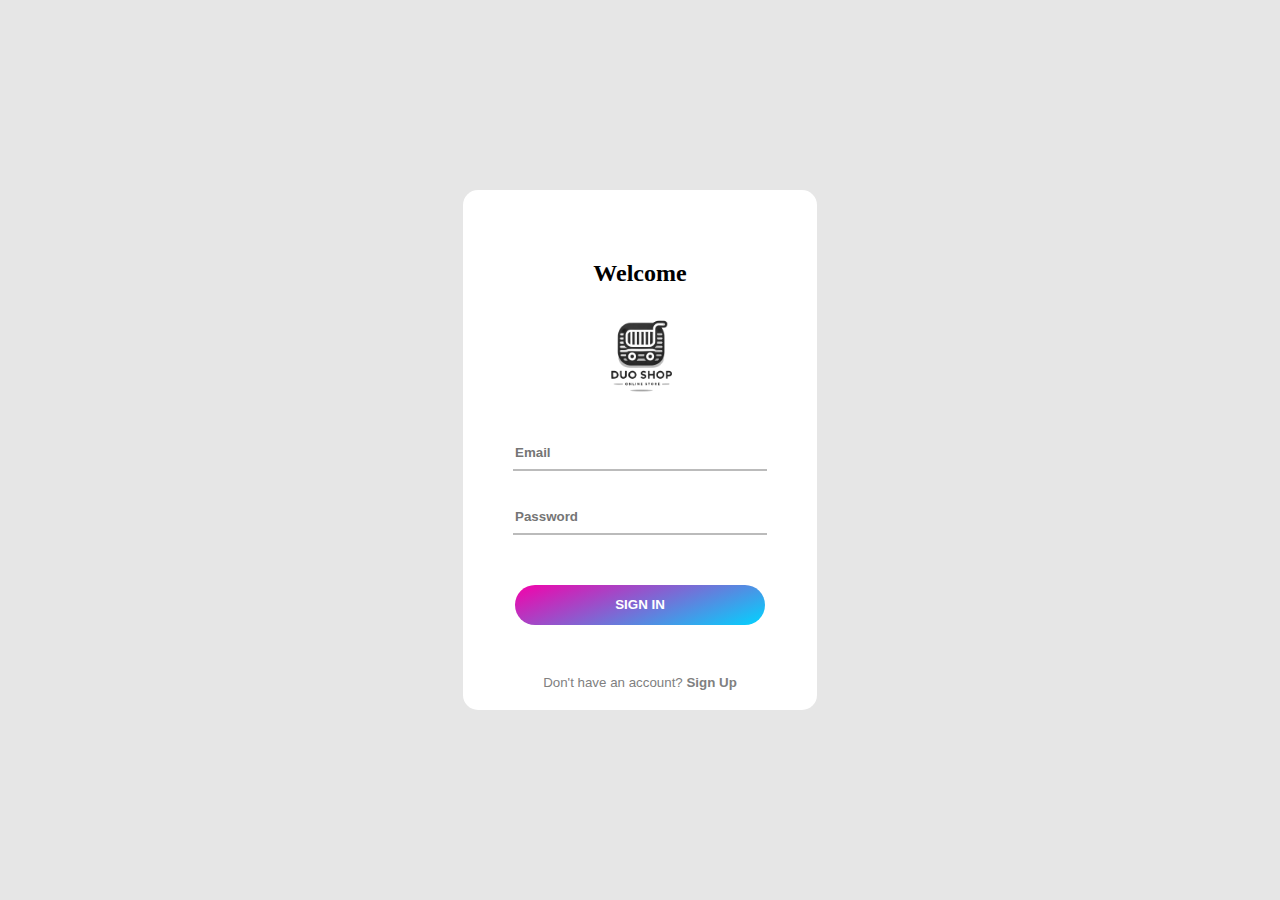
<file: login.html>
<!DOCTYPE html>
<html lang="en">
<head>
    <meta charset="UTF-8">
    <meta name="viewport" content="width=device-width, initial-scale=1.0">
    <title>Login</title>

    <link rel="stylesheet" href="./styles/login-style.css">
</head>
<body>
    <div class="container">
        <form  class="login-container" action="">
            <h2>Welcome</h2>
            <img src="./images/Photoroom-20250116_173005.png" alt="">

            
                <input placeholder="Email" type="email">
                <input placeholder="Password" type="password">
    
                <button><a href="profile.html">SIGN IN</a></button>

            <p>
                Don't have an account?
                <a href="">Sign Up</a>
            </p>
        </form>
    </div>
</body>
</html>
</file>
<file: styles/login-style.css>
body {
    margin: 0;

    background-color: rgb(230, 230, 230);
}

.container {
    height: 100vh;

    display: flex;

    justify-content: center;

    align-items: center;
}

.login-container {
    background-color: white;

    display: flex;
    flex-direction: column;
    align-items: center;

    padding: 50px;

    border-radius: 15px;
}



.login-container > img {
    width: 100px;
    height: 100px;

    filter: grayscale(1);
}

input {
    height: 30px;
    width: 250px;

    margin-top: 30px;

    font-weight: 700;

    border: none;

    border-bottom: 2px rgb(187, 187, 187) solid;
}

button {
    margin-top: 50px;

    width: 250px;
    height: 40px;

    font-family: Arial, Helvetica, sans-serif;
    color: white;

    font-weight: 600;

    border-radius: 20px;

    border: none;

    background: linear-gradient(159deg, rgba(246,0,170,1) 0%, rgba(0,212,255,1) 100%);
}

button a {
    text-decoration: none;

    color: white;
}

p {
    font-family: Arial, Helvetica, sans-serif;

    font-size: smaller;

    margin-top: 50px;
    margin-bottom: -30px;

    color: grey;
}

p > a {
    text-decoration: none;
    color: grey;

    font-weight: bold;
}
</file>
